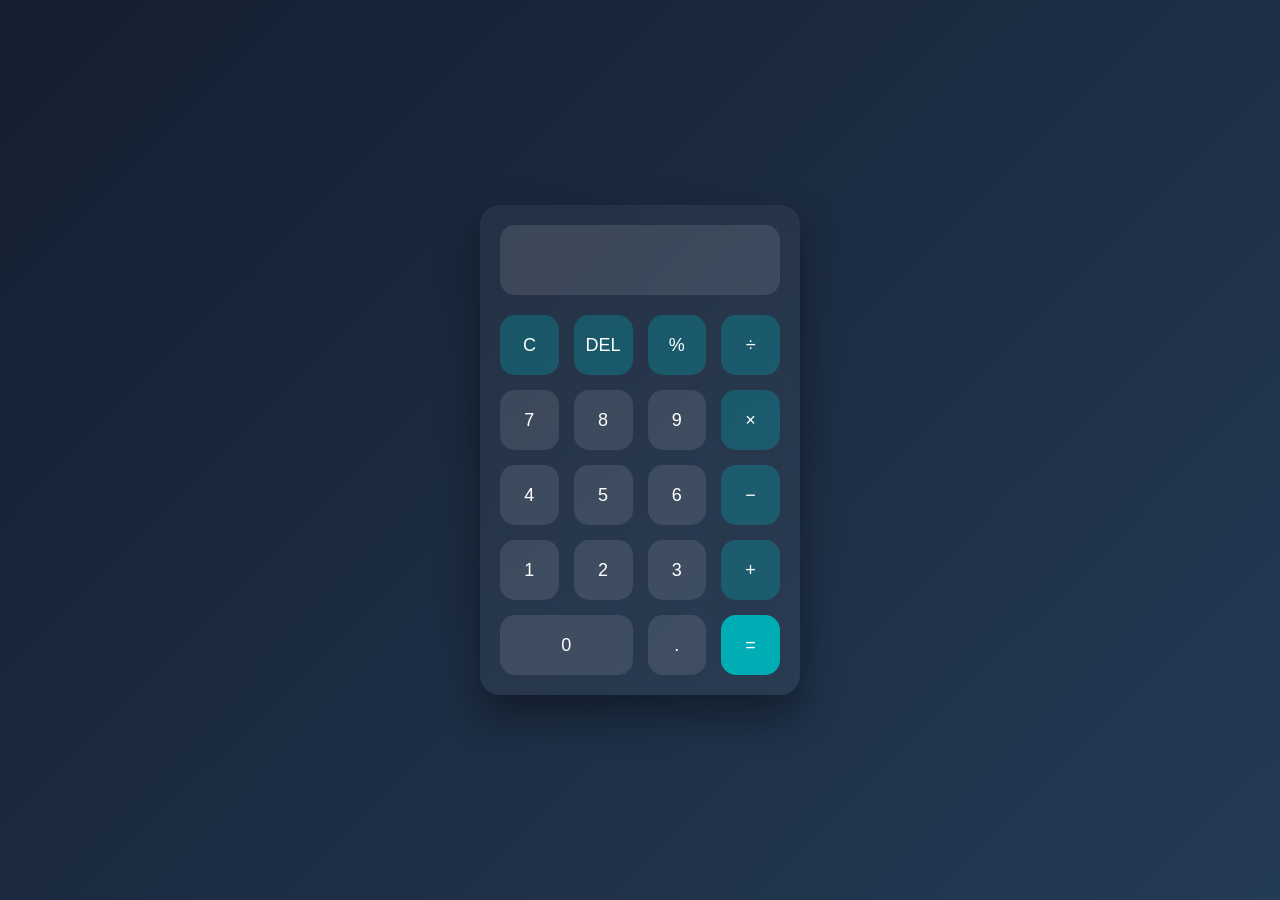
<file: Task-3/task.html>
<!DOCTYPE html>
<html lang="en">
<head>
<meta charset="UTF-8">
<meta name="viewport" content="width=device-width, initial-scale=1.0">

<title>Calculator</title>

<link rel="stylesheet" href="task.css">

</head>

<body>

<div class="calculator">

<div class="display">
<input type="text" id="result" readonly>
</div>

<div class="buttons">

<button onclick="clearDisplay()" class="operator">C</button>
<button onclick="deleteLast()" class="operator">DEL</button>
<button onclick="appendValue('%')" class="operator">%</button>
<button onclick="appendValue('/')" class="operator">÷</button>

<button onclick="appendValue('7')">7</button>
<button onclick="appendValue('8')">8</button>
<button onclick="appendValue('9')">9</button>
<button onclick="appendValue('*')" class="operator">×</button>

<button onclick="appendValue('4')">4</button>
<button onclick="appendValue('5')">5</button>
<button onclick="appendValue('6')">6</button>
<button onclick="appendValue('-')" class="operator">−</button>

<button onclick="appendValue('1')">1</button>
<button onclick="appendValue('2')">2</button>
<button onclick="appendValue('3')">3</button>
<button onclick="appendValue('+')" class="operator">+</button>

<button onclick="appendValue('0')" class="zero">0</button>
<button onclick="appendValue('.')">.</button>
<button onclick="calculate()" class="equal">=</button>

</div>

</div>

<script src="script.js"></script>

</body>
</html>
</file>
<file: Task-3/task.css>
*{
margin:0;
padding:0;
box-sizing:border-box;
font-family:'Segoe UI', sans-serif;
}

body{
height:100vh;
display:flex;
justify-content:center;
align-items:center;
background:linear-gradient(135deg,#141e30,#243b55);
}

.calculator{
background:rgba(255,255,255,0.05);
padding:20px;
border-radius:20px;
backdrop-filter:blur(15px);
box-shadow:0 20px 40px rgba(0,0,0,0.4);
width:320px;
animation:fadeIn 1s ease;
}

.display input{
width:100%;
height:70px;
border:none;
outline:none;
border-radius:15px;
background:rgba(255,255,255,0.1);
color:white;
font-size:28px;
text-align:right;
padding:15px;
margin-bottom:20px;
}

.buttons{
display:grid;
grid-template-columns:repeat(4,1fr);
gap:15px;
}

button{
height:60px;
border:none;
border-radius:15px;
font-size:18px;
cursor:pointer;
background:rgba(255,255,255,0.1);
color:white;
transition:0.3s;
}

button:hover{
transform:translateY(-3px);
background:#00adb5;
}

.operator{
background:rgba(0,173,181,0.3);
}

.equal{
background:#00adb5;
}

.zero{
grid-column:span 2;
}

@keyframes fadeIn{
from{
opacity:0;
transform:translateY(30px);
}
to{
opacity:1;
transform:translateY(0);
}
}

@media(max-width:400px){

.calculator{
width:90%;
}

}
</file>
